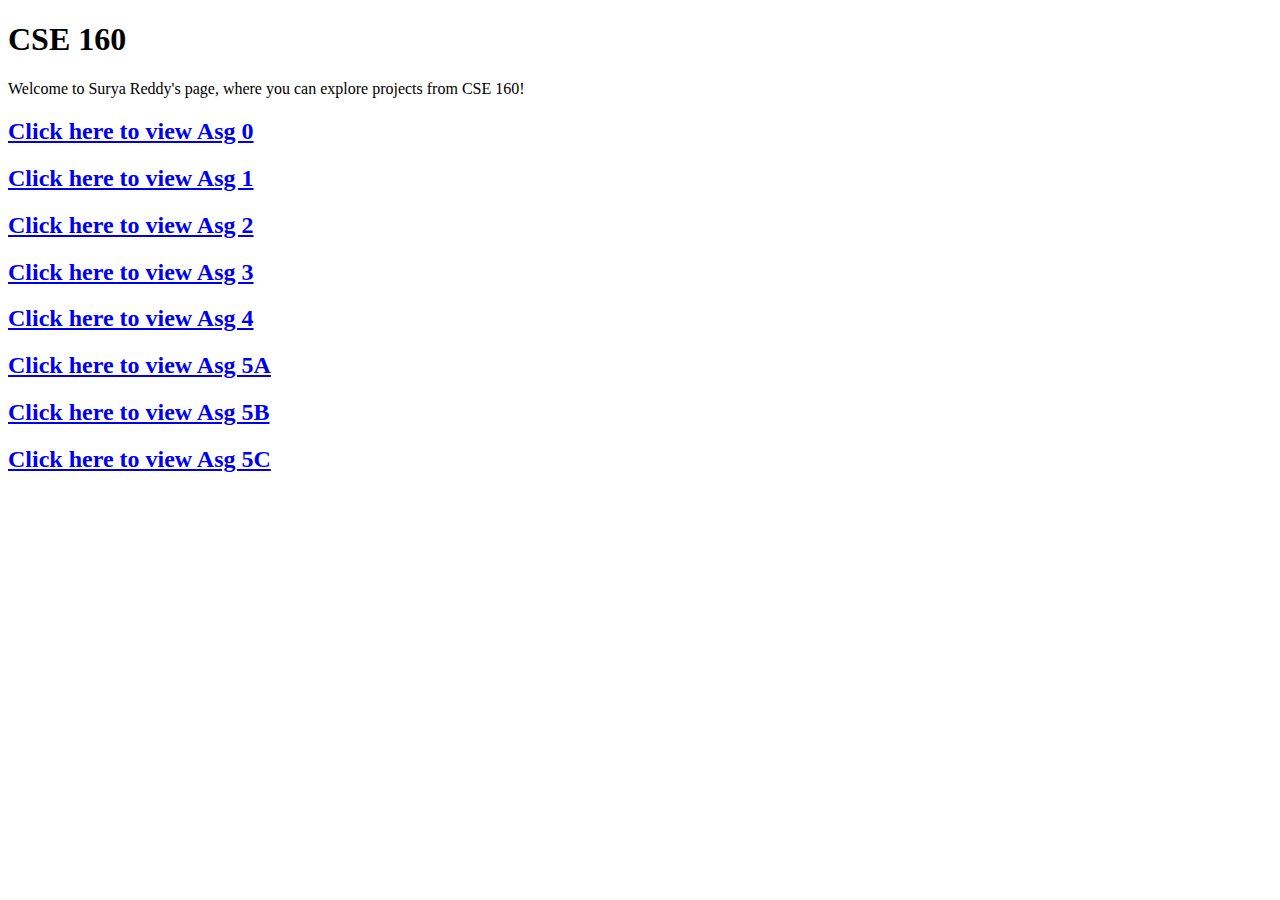
<file: index.html>
<!DOCTYPE html>
<html lang="en">
<head>
    <meta charset="utf-8">
    <title>Surya Reddy: CSE160</title>
</head>

<body>
    <div class="container">
        <h1>CSE 160</h1>
        <p>Welcome to Surya Reddy's page, where you can explore projects from CSE 160!</p>
        <a href="./asg0/asg0.html"><h2>Click here to view Asg 0</h2></a>
        <a href="./asg1/asg1.html"><h2>Click here to view Asg 1</h2></a>
        <a href="./asg2/asg2.html"><h2>Click here to view Asg 2</h2></a>
        <a href="./asg3/asg3.html"><h2>Click here to view Asg 3</h2></a>
        <a href="./asg4/asg4.html"><h2>Click here to view Asg 4</h2></a>
        <a href="./asg5/asg5.html"><h2>Click here to view Asg 5A</h2></a>
        <a href="./asg5/asg5.html"><h2>Click here to view Asg 5B</h2></a>   
        <a href="./asg5c/asg5.html"><h2>Click here to view Asg 5C</h2></a>     
    </div>
</body>
</html>
</file>
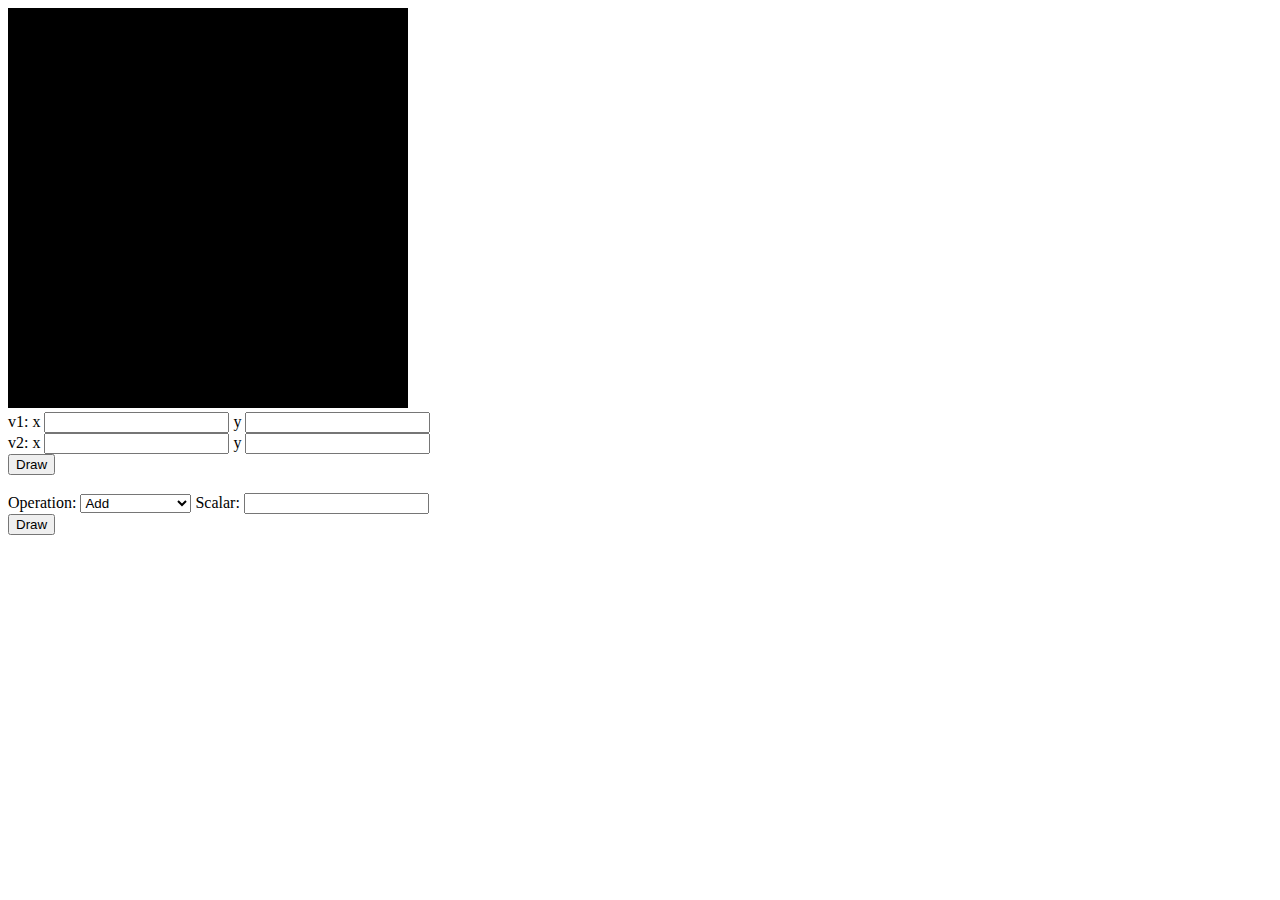
<file: asg0/asg0.html>
<!-- Surya Reddy -->
<!DOCTYPE html>
<html lang="en">
	<head>
   		<meta charset="utf-8" />
   		<title> Asgn0: Matrix Libraries</title>
	</head>

	<body onload="main()">
	   	<canvas id="asg0" width="400" height="400">
	    Please use a browser that supports "canvas"
	   	</canvas>
	 	<br>
	 	   <!-- add labels and input element for v1 -->
	 	   <label for="v1">v1: x</label>
	 	   <input type="text" id="xcoord" name="xcoord">
	 	   <label for="v1"> y</label>
	 	   <input type="text" id="ycoord" name="ycoord">
	 	   <br>

	 	   <!-- add labels and input element for v2 -->
	 	   <label for="v1">v2: x</label>
	 	   <input type="text" id="xcoord2" name="xcoord">
	 	   <label for="v1"> y</label>
	 	   <input type="text" id="ycoord2" name="ycoord">
	 	   <br>

	 	   <!-- add draw button -->
	 	   <button onclick="handleDrawEvent()">Draw</button>
	 	   <br> <br>

	 	   <!-- add operation selector -->
	 	   <label for="oper">Operation: </label>
	 	   <select id="oper">
	 	     	<option value="Add">Add</option>
	 	     	<option value="Subtract">Subtract</option>
	 	     	<option value="Multiply">Multiply</option>
	 	     	<option value="Divide">Divide</option>
	 	     	<option value="Mag">Magnitude</option>
	 	     	<option value="Norm">Normalize</option>
	 	     	<option value="Ang">Angle between</option>
	 	     	<option value="Area">Area</option>
	 	   </select>

	 	   <!-- add scalar selector -->
	 	   <label for="oper">Scalar: </label>
	 	   <input type="text" id="scalar" name="scalar">
	 	   <br>

	 	   <!-- add second draw button to specify scalar -->
	 	   <button onclick="handleDrawOperationEvent()">Draw</button>

	<script src="lib/cuon-matrix-cse160.js"></script>
	<script src="asg0.js"></script>
	</body>
</html>
</file>
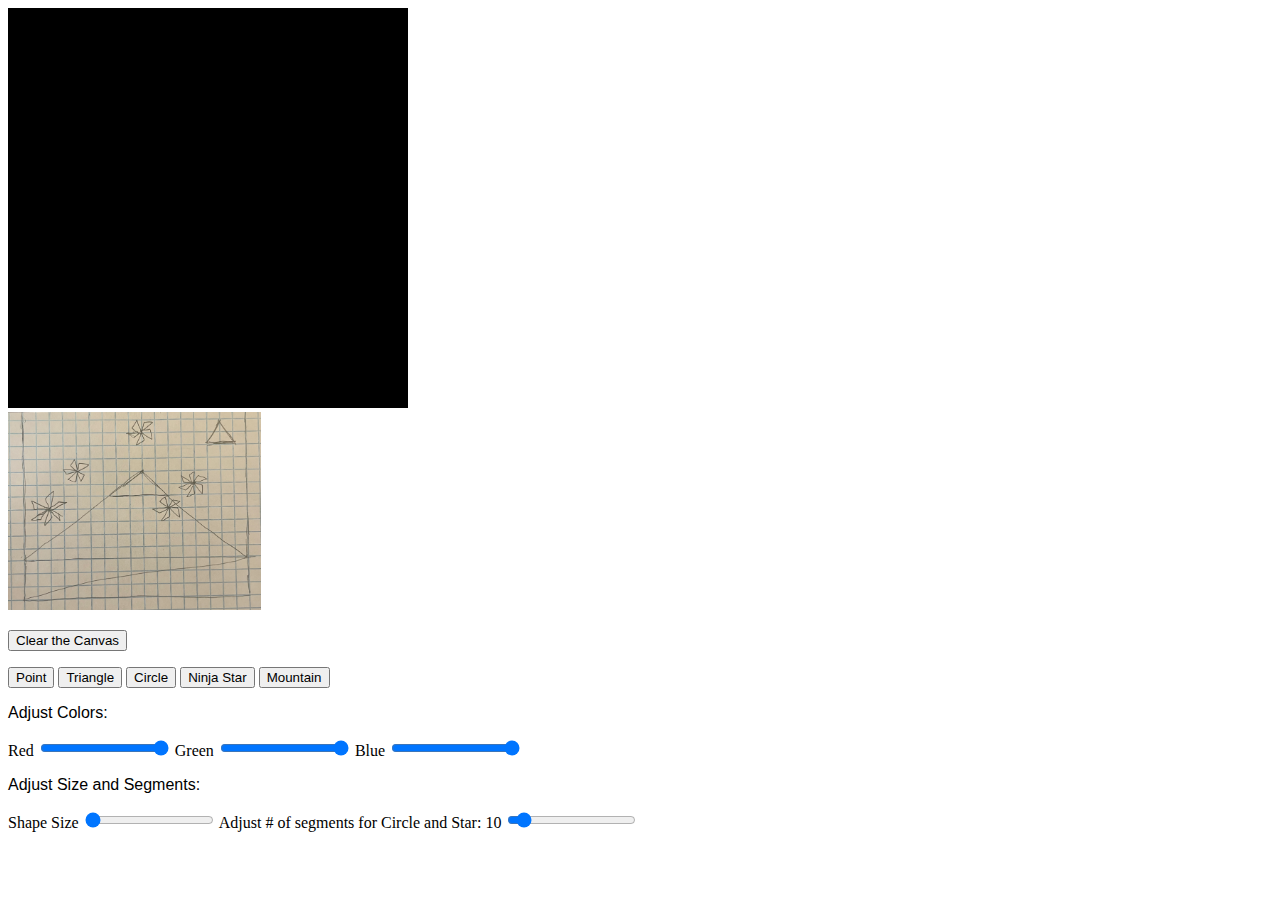
<file: asg1/asg1.html>
<!DOCTYPE html>
<html lang="en">
<head>
    <meta charset="UTF-8">
    <title>Asg1: Paint Program</title>
</head>

<body onload="main()">
    <canvas id="webgl" width="400" height="400">
        Please use a browser that supports "canvas"
    </canvas>
    <br>

    <div id="imageContainer">
        <img src="mountain.jpg" alt="Mountain" width="20%" height="auto">
    </div>

    <p>
        <button type="button" id="clear">Clear the Canvas</button>
    </p>

    <button type="button" id="pointButton">Point</button>
    <button type="button" id="triButton">Triangle</button>
    <button type="button" id="circleButton">Circle</button>
    <button type="button" id="starButton">Ninja Star</button> 
    <button type="button" id="mountainButton">Mountain</button> <!-- New button for mountain range -->
    <p>

    <p style="font-family:Arial">Adjust Colors:</p>

    Red   <input type="range" min="0" max="100" value="100" class="slider" id="redSlide"/>
    Green <input type="range" min="0" max="100" value="100" class="slider" id="greenSlide"/>
    Blue  <input type="range" min="0" max="100" value="100" class="slider" id="blueSlide"/> 
    <p>

    <p style="font-family:Arial">Adjust Size and Segments:</p>
    Shape Size
    <input type="range" min="5" max="60" value="5" class="slider" id="sizeSlide"/> 
    Adjust # of segments for Circle and Star: 
    <label id="numside">10</label>
    <input type="range" min="3" max="30" value="5" class="slider" id="segmentSlide"/> 
    <p>

    <script src="lib/webgl-utils.js"></script>
    <script src="lib/webgl-debug.js"></script>
    <script src="lib/cuon-utils.js"></script>
    <script src="Triangle.js"></script>
    <script src="Circle.js"></script>
    <script src="Point.js"></script>
    <script src="Star.js"></script> 
    <script src="Mountainrange.js"></script> <!-- Include the MountainRange class -->
    <script src="asg1.js"></script> <!-- Include the main script -->
</body>
</html>
</file>
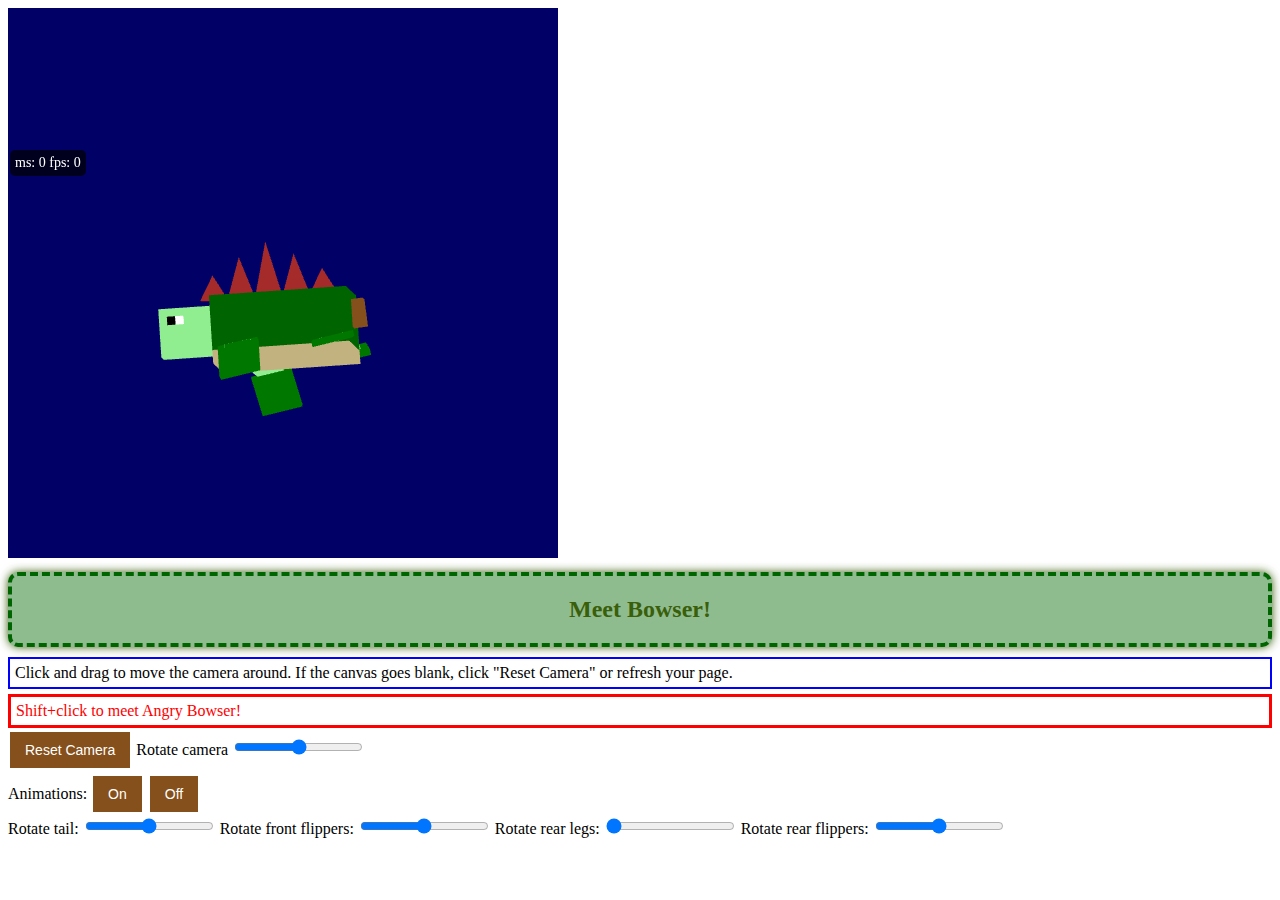
<file: asg2/asg2.html>
<!DOCTYPE html>
<html lang="en">
<head>
    <meta charset="utf-8" />
    <title>Blocky Animal</title>
    <style>
        #turtle-title {
            color: #3A5F0B; /* Dark green color reflecting the turtle theme */
            font-size: 24px;
            font-weight: bold;
            text-align: center;
            margin-top: 10px;
            padding: 20px;
            border: 4px dashed #006400; /* Darker green for the border */
            border-radius: 10px;
            background-color: #8FBC8F; /* Light green for the background */
            box-shadow: 0 0 10px #3A5F0B; /* Subtle green shadow for a glowing effect */
        }
        #numdot {
            position: absolute;
            top: 150px; /* Adjust position to accommodate the new larger title */
            left: 10px;
            color: white;
            background-color: rgba(0, 0, 0, 0.7);
            padding: 5px;
            border-radius: 5px;
            font-size: 14px;
        }
        .btn_fancy_button {
            background-color: #85501b; /* Brown */
            border: none;
            color: white;
            padding: 10px 15px;
            text-align: center;
            text-decoration: none;
            display: inline-block;
            font-size: 14px;
            margin: 4px 2px;
            cursor: pointer;
        }
        .camera-instructions {
            display: block;
            margin-top: 10px;
            border: 2px solid blue;
            padding: 5px;
            font-size: 16px;
        }
        .hyper-bowser {
            display: block;
            margin-top: 5px;
            border: 3px solid red;
            padding: 5px;
            font-size: 16px;
            color: red;
        }
    </style>
</head>
<body onload="main()">
    <canvas id="canvas" width="550" height="550">Please use a browser that supports "canvas"</canvas>
    <div id="turtle-title">Meet Bowser!</div>
    <label class="camera-instructions">Click and drag to move the camera around. If the canvas goes blank, click "Reset Camera" or refresh your page.</label>
    <label class="hyper-bowser">Shift+click to meet Angry Bowser!</label>
    <div id="numdot">ms: 0 fps: 0</div>
    <div>
        <input type="button" id="cam_reset" class="btn_fancy_button" value="Reset Camera">
        <label>Rotate camera</label>
        <input type="range" id="y_angle" name="y_angle" min="-180" max="180" value="0" class="slider">
    </div>
    <div>
        <label>Animations:</label>
        <input type="button" id="animation_on" class="btn_fancy_button" value="On">
        <input type="button" id="animation_off" class="btn_fancy_button" value="Off">
    </div>
    <div>
        <label>Rotate tail:</label>
        <input type="range" id="tail_move" min="-10" max="10" value="0">
        <label>Rotate front flippers:</label>
        <input type="range" id="front_flipper_move" min="-90" max="90" value="0">
        <label>Rotate rear legs:</label>
        <input type="range" id="rear_leg_move" min="0" max="180" value="0">
        <label>Rotate rear flippers:</label>
        <input type="range" id="rear_flipper_move" min="-90" max="90" value="0">
    </div>
    <script src="lib/webgl-utils.js"></script>
    <script src="lib/webgl-debug.js"></script>
    <script src="lib/cuon-utils.js"></script>
    <script src="lib/cuon-matrix.js"></script>
    <script src="Triangle.js"></script>
    <script src="Circle.js"></script>
    <script src="Point.js"></script>
    <script src="Cube.js"></script>
    <script src="Cone.js"></script>
    <script src="asg2.js"></script>
</body>
</html>
</file>
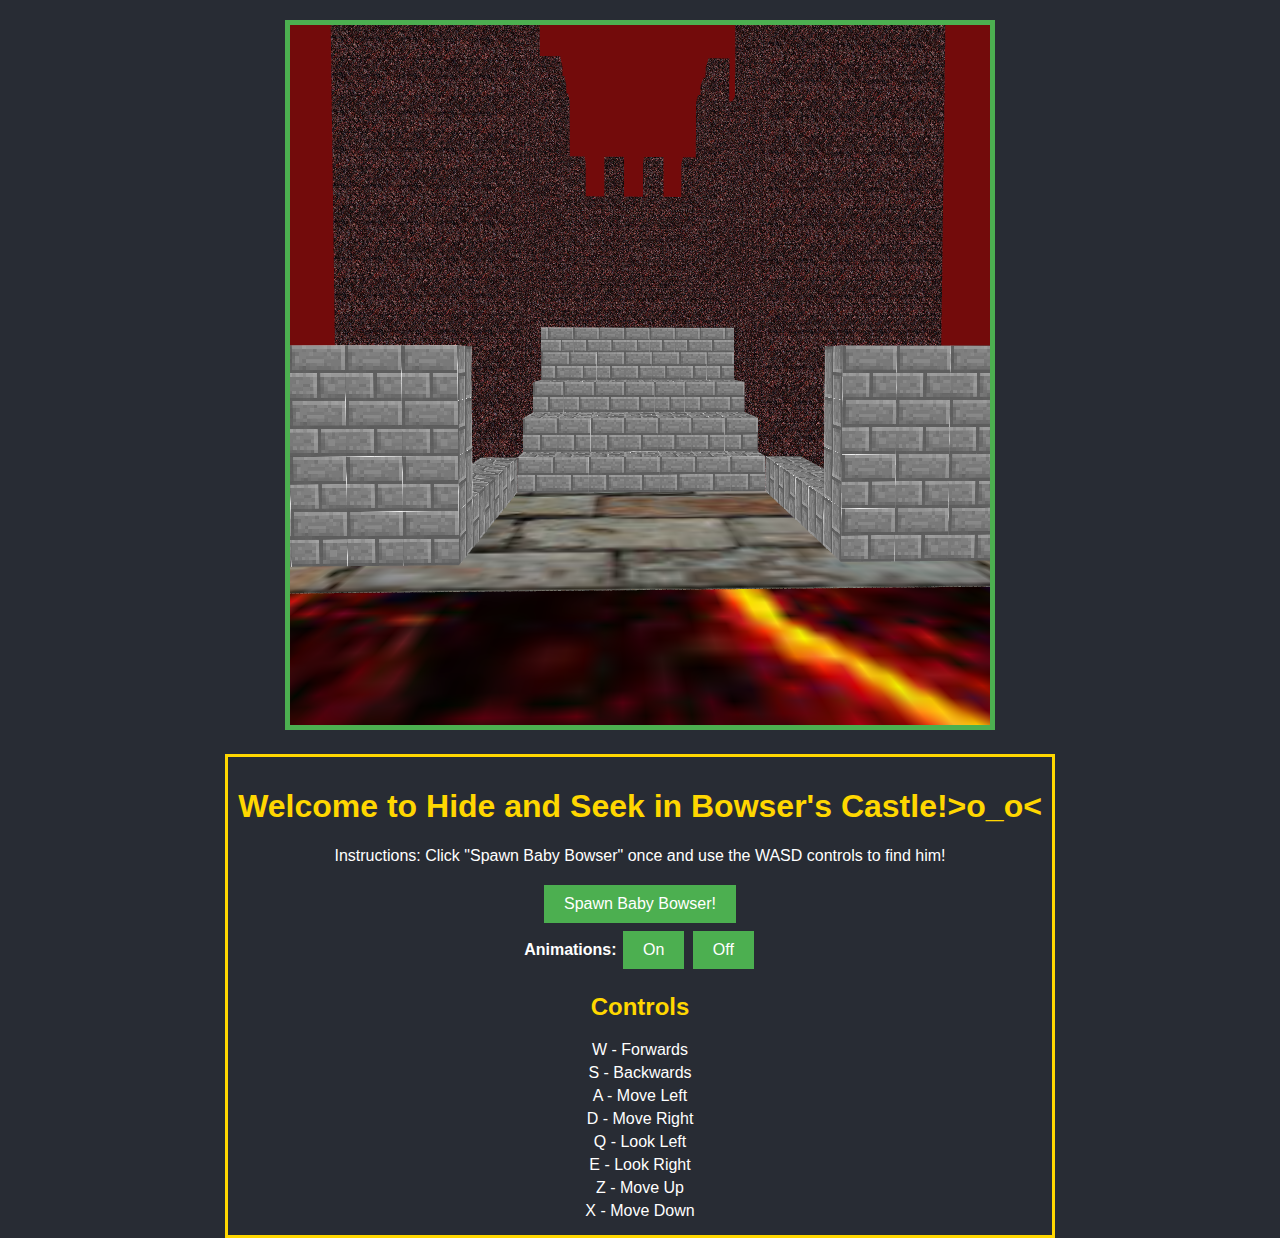
<file: asg3/asg3.html>
<!DOCTYPE html>
<html lang="en">
    <head>
        <meta charset="utf-8" />
        <title>Surya Reddy's Blocky World</title>
        <link href="style.css" rel="stylesheet">
    </head>
    <body onload="main()">
        <div class="game-container">
            <canvas id="webgl" width="700" height="700">
                Please use a browser that supports "canvas"
            </canvas>
            <div class="controls">
                <h1>Welcome to Hide and Seek in Bowser's Castle!>o_o<</h1>
                <p>Instructions: Click "Spawn Baby Bowser" once and use the WASD controls to find him!</p>
                <button id="view_bowser">Spawn Baby Bowser!</button>
                <div>
                    <label>Animations:</label>
                    <button id="animation_on">On</button>
                    <button id="animation_off">Off</button>
                </div>
                <div class="movement">
                    <h2>Controls</h2>
                    <p>W - Forwards</p>
                    <p>S - Backwards</p>
                    <p>A - Move Left</p>
                    <p>D - Move Right</p>
                    <p>Q - Look Left</p>
                    <p>E - Look Right</p>
                    <p>Z - Move Up</p>
                    <p>X - Move Down</p>
                </div>
            </div>
        </div>
        <script src="lib/webgl-utils.js"></script>
        <script src="lib/webgl-debug.js"></script>
        <script src="lib/cuon-utils.js"></script>
        <script src="lib/cuon-matrix-cse160.js"></script>
        <script src="Triangle.js"></script>
        <script src="Circle.js"></script>
        <script src="Point.js"></script>
        <script src="Cube.js"></script>
        <script src="Cone.js"></script>
        <script src="Camera.js"></script>
        <script src="asg3.js"></script>
        <script src="renderBowser.js"></script>
    </body>
</html>
</file>
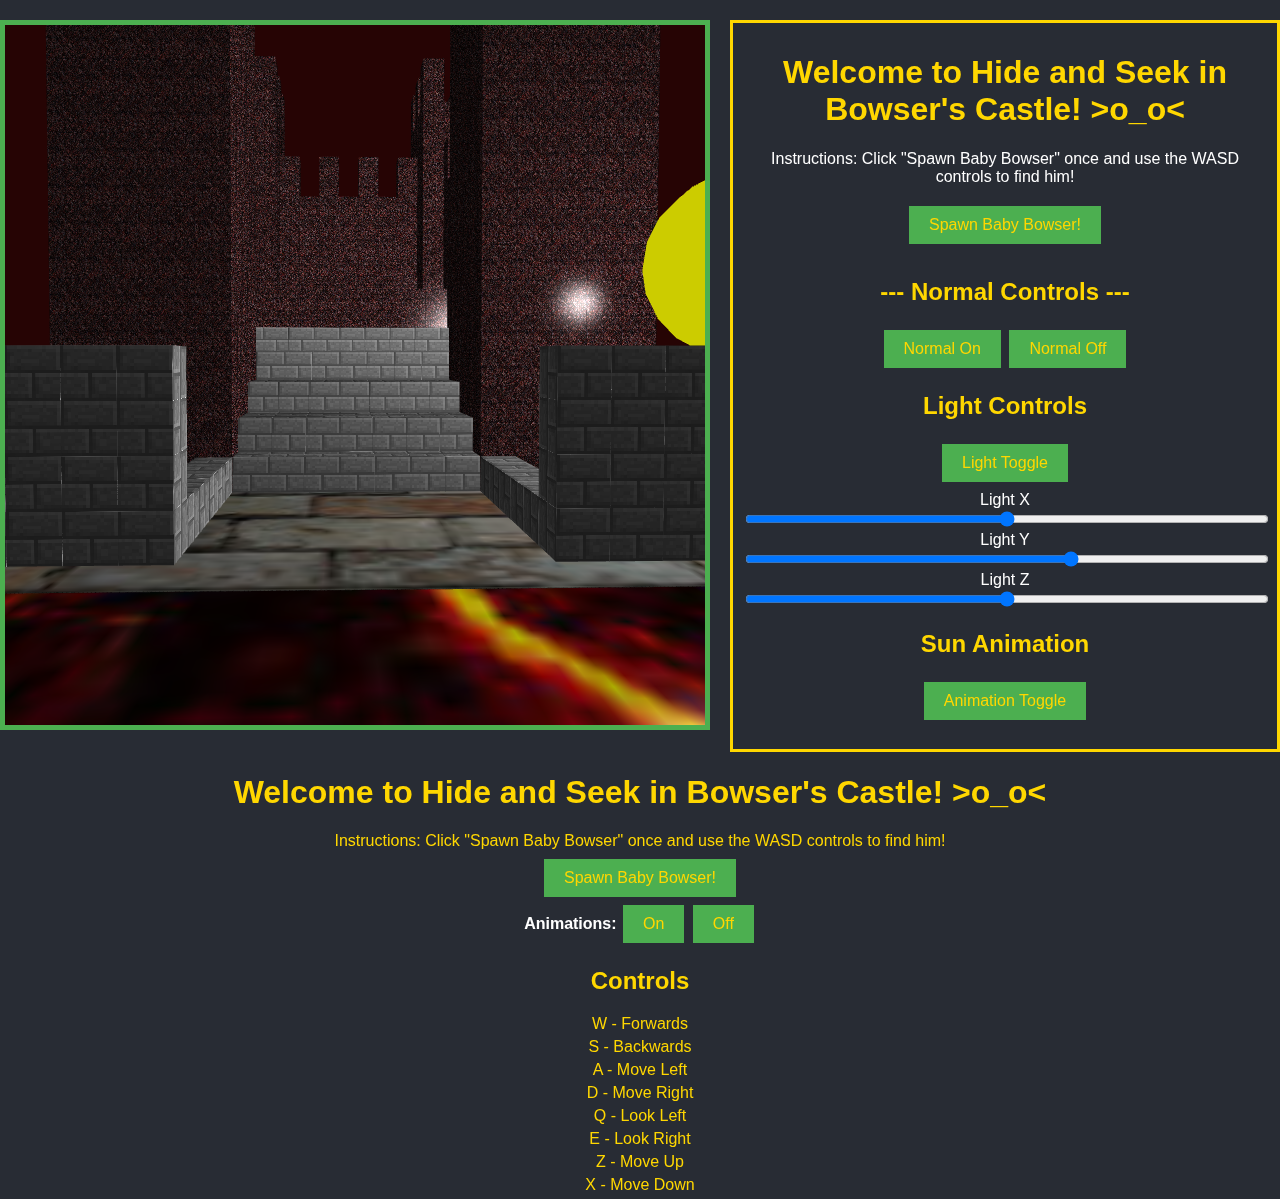
<file: asg4/asg4.html>
<!DOCTYPE html>
<html lang="en">
<head>
    <meta charset="utf-8" />
    <title>Surya Reddy's Lit Blocky World</title>
    <link href="style.css" rel="stylesheet">
</head>
<body onload="main()">
    <div class="game-container">
        <canvas id="webgl" width="700" height="700">
            Please use a browser that supports "canvas"
        </canvas>
        <div class="control-panel">
            <div class="welcome-box">
                <h1>Welcome to Hide and Seek in Bowser's Castle! >o_o<</h1>
                <p>Instructions: Click "Spawn Baby Bowser" once and use the WASD controls to find him!</p>
                <button class="button" id="view_bowser">Spawn Baby Bowser!</button>
            </div>
            <div class="settings-box">
                <section class="normal-controls">
                    <h2>--- Normal Controls ---</h2>
                    <p>
                        <button class="button" id="normalOn">Normal On</button>
                        <button class="button" id="normalOff">Normal Off</button>
                    </p>
                </section>
                <section class="light-controls">
                    <h2>Light Controls</h2>
                    <p>
                        <button class="button" id="lightSwitch">Light Toggle</button>
                    </p>
                    Light X <input type="range" min="-25" max="25" value="0" class="slider" id="lightX"/><br>
                    Light Y <input type="range" min="-25" max="55" value="25" class="slider" id="lightY"/><br>
                    Light Z <input type="range" min="-25" max="25" value="0" class="slider" id="lightZ"/>
                </section>
                <section class="animation-controls">
                    <h2>Sun Animation</h2>
                    <p>
                        <button class="button" id="animaSun">Animation Toggle</button>
                    </p>
                </section>
            </div>
        </div>
    </div>
    
        <div class="controls">
            <h1>Welcome to Hide and Seek in Bowser's Castle! >o_o<</h1>
            <p>Instructions: Click "Spawn Baby Bowser" once and use the WASD controls to find him!</p>
            <button class="button" id="view_bowser">Spawn Baby Bowser!</button>
            <div>
                <label>Animations:</label>
                <button class="button" id="animation_on">On</button>
                <button class="button" id="animation_off">Off</button>
            </div>
            <div class="movement">
                <h2>Controls</h2>
                <p>W - Forwards</p>
                <p>S - Backwards</p>
                <p>A - Move Left</p>
                <p>D - Move Right</p>
                <p>Q - Look Left</p>
                <p>E - Look Right</p>
                <p>Z - Move Up</p>
                <p>X - Move Down</p>
            </div>
        </div>
    </div>
    <script src="lib/webgl-utils.js"></script>
    <script src="lib/webgl-debug.js"></script>
    <script src="lib/cuon-utils.js"></script>
    <script src="lib/cuon-matrix-cse160.js"></script>
    <script src="Triangle.js"></script>
    <script src="Circle.js"></script>
    <script src="Point.js"></script>
    <script src="Cube.js"></script>
    <script src="Sphere.js"></script>
    <script src="Cone.js"></script>
    <script src="Camera.js"></script>
    <script src="asg4.js"></script>
    <script src="renderBowser.js"></script>
</body>
</html>
</file>
<file: asg3/style.css>
body {
    background-color: #282c34;
    color: #fff;
    font-family: 'Arial', sans-serif;
    text-align: center;
    margin: 0;
    padding: 0;
}

.game-container {
    margin-top: 20px;
}

canvas {
    border: 5px solid #4CAF50;
}

.controls {
    border: 3px solid #FFD700;
    display: inline-block;
    padding: 10px;
    margin-top: 20px;
}

button {
    background-color: #4CAF50;
    color: white;
    border: none;
    padding: 10px 20px;
    text-align: center;
    display: inline-block;
    font-size: 16px;
    margin: 4px 2px;
    cursor: pointer;
}

h1, h2 {
    color: #FFD700;
}

.movement p {
    margin: 5px;
}

label {
    font-weight: bold;
}
</file>
<file: asg4/style.css>
body {
    background-color: #282c34;
    color: #fff;
    font-family: 'Arial', sans-serif;
    text-align: center;
    margin: 0;
    padding: 0;
}

.game-container {
    display: flex;
    justify-content: center;
    align-items: start;
    margin-top: 20px;
}

canvas {
    border: 5px solid #4CAF50;
}

.control-panel {
    display: flex;
    flex-direction: column;
    border: 3px solid #FFD700;
    margin-left: 20px;
    padding: 10px;
}

.welcome-box, .settings-box {
    margin-bottom: 10px;
}

button {
    background-color: #4CAF50;
    color: white;
    border: none;
    padding: 10px 20px;
    text-align: center;
    display: inline-block;
    font-size: 16px;
    margin: 4px 2px;
    cursor: pointer;
}

h1, h2, .button {
    color: #FFD700;
}

.movement p, .controls p, .normal-controls p, .light-controls p, .animation-controls p {
    margin: 5px;
    color: #FFD700; 
}

label {
    font-weight: bold;
    color: #FFF; 
}

.slider {
    width: 100%; 
    background: #FFF; 
}
</file>
